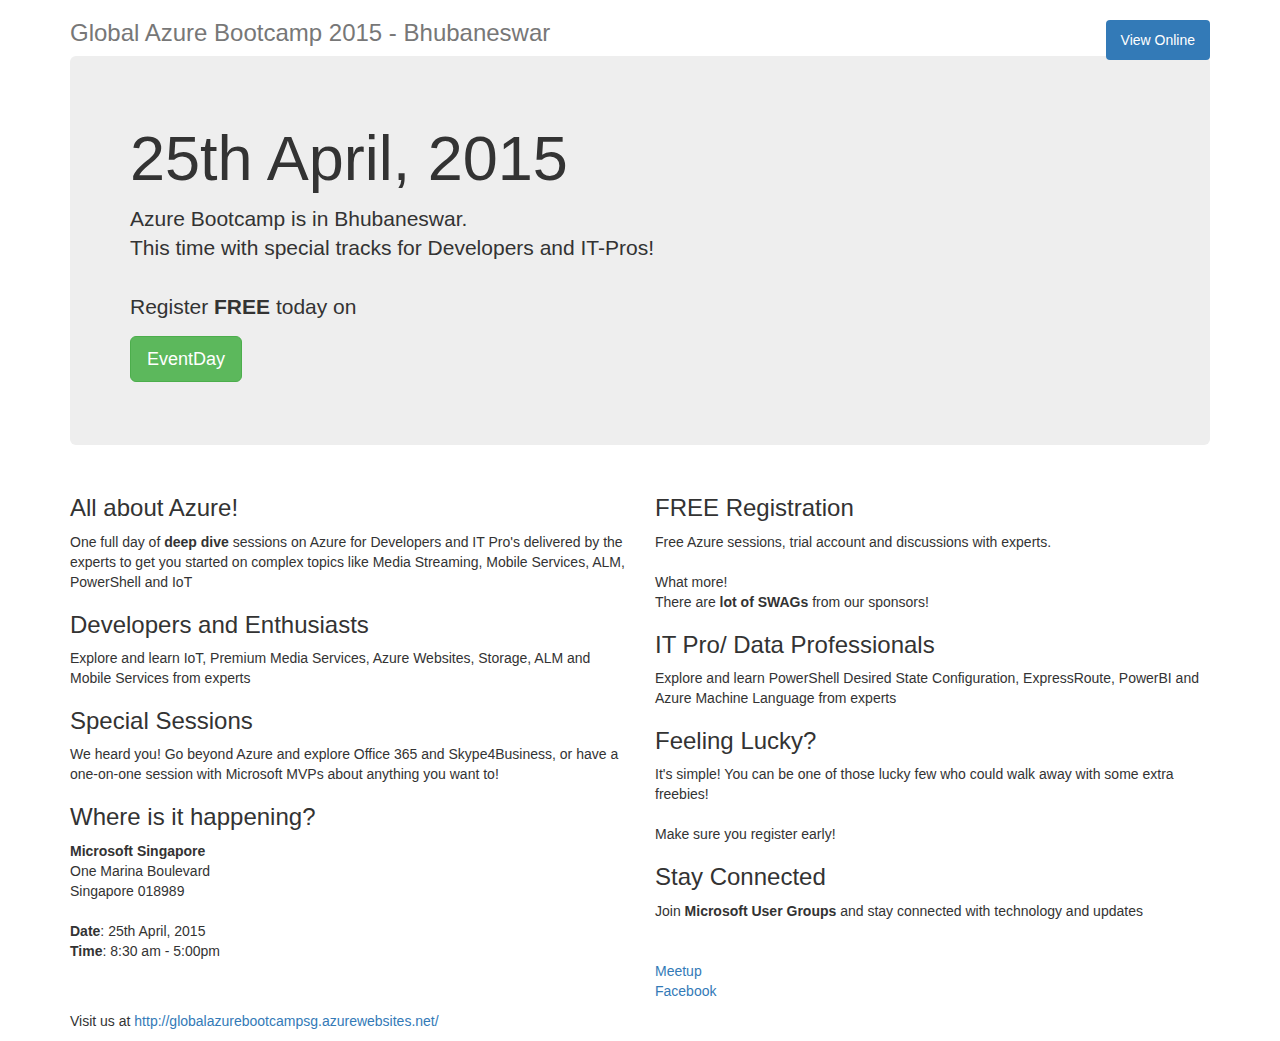
<file: 2015/src/mailer.html>
<!DOCTYPE html>
<html lang="en">
    <head>
        <meta charset="utf-8">
        <meta http-equiv="X-UA-Compatible" content="IE=edge">
        <meta name="viewport" content="width=device-width, initial-scale=1">
        <meta name="description">
        <meta name="author">
        <title>
            Global Azure Bootcamp Bhubaneswar, 2015
        </title><!-- Bootstrap core CSS -->
        <link href="https://maxcdn.bootstrapcdn.com/bootstrap/3.2.0/css/bootstrap.min.css" rel="stylesheet" type="text/css"><!-- Custom styles for this template -->
        <link href="http://bhubaneswar.azurewebsites.net/jumbotron-narrow.css" rel="stylesheet" type="text/css">
        <!-- HTML5 shim and Respond.js IE8 support of HTML5 elements and media queries --><!--[if lt IE 9]>
      <script type="text/javascript" type="text/javascript" type="text/javascript" type="text/javascript" type="text/javascript" type="text/javascript" src="https://oss.maxcdn.com/html5shiv/3.7.2/html5shiv.min.js"></script>
      <script type="text/javascript" type="text/javascript" type="text/javascript" type="text/javascript" type="text/javascript" type="text/javascript" src="https://oss.maxcdn.com/respond/1.4.2/respond.min.js"></script>
    <![endif]-->
        <script type="text/javascript" src="https://ajax.googleapis.com/ajax/libs/jquery/1.11.1/jquery.min.js"></script>
        <link href="http://bhubaneswar.azurewebsites.net/assets/css/sh-default.css" rel="stylesheet" default-stylesheet="true" type="text/css">
    </head>
    <body style="cursor: auto;">
        <div class="container">
            <div class="header">
                <ul class="nav nav-pills pull-right">
                    <li class="active">
                        <a href="//bhubaneswar.azurewebsites.net/">View Online</a>
                    </li>
                </ul>
                <h3 class="text-muted">
                    Global Azure Bootcamp 2015 - Bhubaneswar
                </h3>
            </div>
            <div class="jumbotron">
                <h1>
                    25th April, 2015
                </h1>
                <p class="lead">
                    Azure Bootcamp is in Bhubaneswar.<br>
                    <em class="stackhive-marker"></em>This time with special tracks for Developers and IT-Pros!<br>
                    <br>
                    Register <b>FREE</b> today on
                </p>
                <p>
                    <a class="btn btn-lg btn-success" href="https://bbsrazurebootcamp.eventday.com/" role="button" target="_blank">EventDay</a>
                </p>
            </div>
            <div class="row marketing">
                <div class="col-lg-6">
                    <h3>
                        All about Azure!
                    </h3>
                    <p>
                        One full day of <b>deep dive</b> sessions on Azure for Developers and IT Pro's delivered by the experts to get you started on complex topics like Media Streaming, Mobile
                        Services, ALM, PowerShell and IoT
                    </p>
                    <h3>
                        Developers and Enthusiasts
                    </h3>
                    <p>
                        Explore and learn IoT, Premium Media Services, Azure Websites, Storage, ALM and Mobile Services from experts
                    </p>
                    <h3>
                        Special Sessions
                    </h3>
                    <p>
                        We heard you! Go beyond Azure and explore Office 365 and Skype4Business, or have a one-on-one session with Microsoft MVPs about anything you want to!
                    </p>
                    <h3>
                        Where is it happening?
                    </h3>
                    <div>
                        <b>Microsoft Singapore</b>
                    </div>
                    <div>
                        One Marina Boulevard
                    </div>
                    <div>
                        Singapore 018989<br>
                        <br>
                        <div>
                            <b>Date</b>: 25th April, 2015
                        </div>
                        <div>
                            <b>Time</b>: 8:30 am - 5:00pm
                        </div>
                    </div>
                </div>
                <div class="col-lg-6">
                    <h3>
                        FREE Registration
                    </h3>
                    <p>
                        Free Azure sessions, trial account and discussions with experts. &nbsp;<br>
                        <br>
                        What more!<br>
                        There are <b>lot of SWAGs</b> from our sponsors!<br>
                        <em class="stackhive-marker"></em>
                    </p>
                    <h3>
                        IT Pro/ Data Professionals
                    </h3>
                    <p>
                        Explore and learn&nbsp;PowerShell Desired State Configuration, ExpressRoute, PowerBI and Azure Machine Language from experts
                    </p>
                    <h3>
                        Feeling Lucky?
                    </h3>
                    <p>
                        It's simple! You can be one of those lucky few who could walk away with some extra freebies!<br>
                        <br>
                        Make sure you register early!
                    </p>
                    <h3>
                        Stay Connected
                    </h3>
                    <p>
                        Join <b>Microsoft User Groups</b> and stay connected with technology and updates<br>
                        <br>
                        <br>
                        <a href="//www.meetup.com/mssgug/" target="_blank">Meetup</a><br>
                        <a href="//www.facebook.com/MWAPSG/">Facebook</a>
                    </p>
                </div>
            </div>
            <div class="footer">
                <p>
                    Visit us at <a href="//globalazurebootcampsg.azurewebsites.net/">http://globalazurebootcampsg.azurewebsites.net/</a>
                </p>
            </div>
        </div><!-- /container -->
        <!-- Bootstrap core JavaScript
    ================================================== -->
        <!-- Placed at the end of the document so the pages load faster -->
        <script type="text/javascript" src="https://maxcdn.bootstrapcdn.com/bootstrap/3.2.0/js/bootstrap.min.js"></script>
    </body>
</html>
</file>
